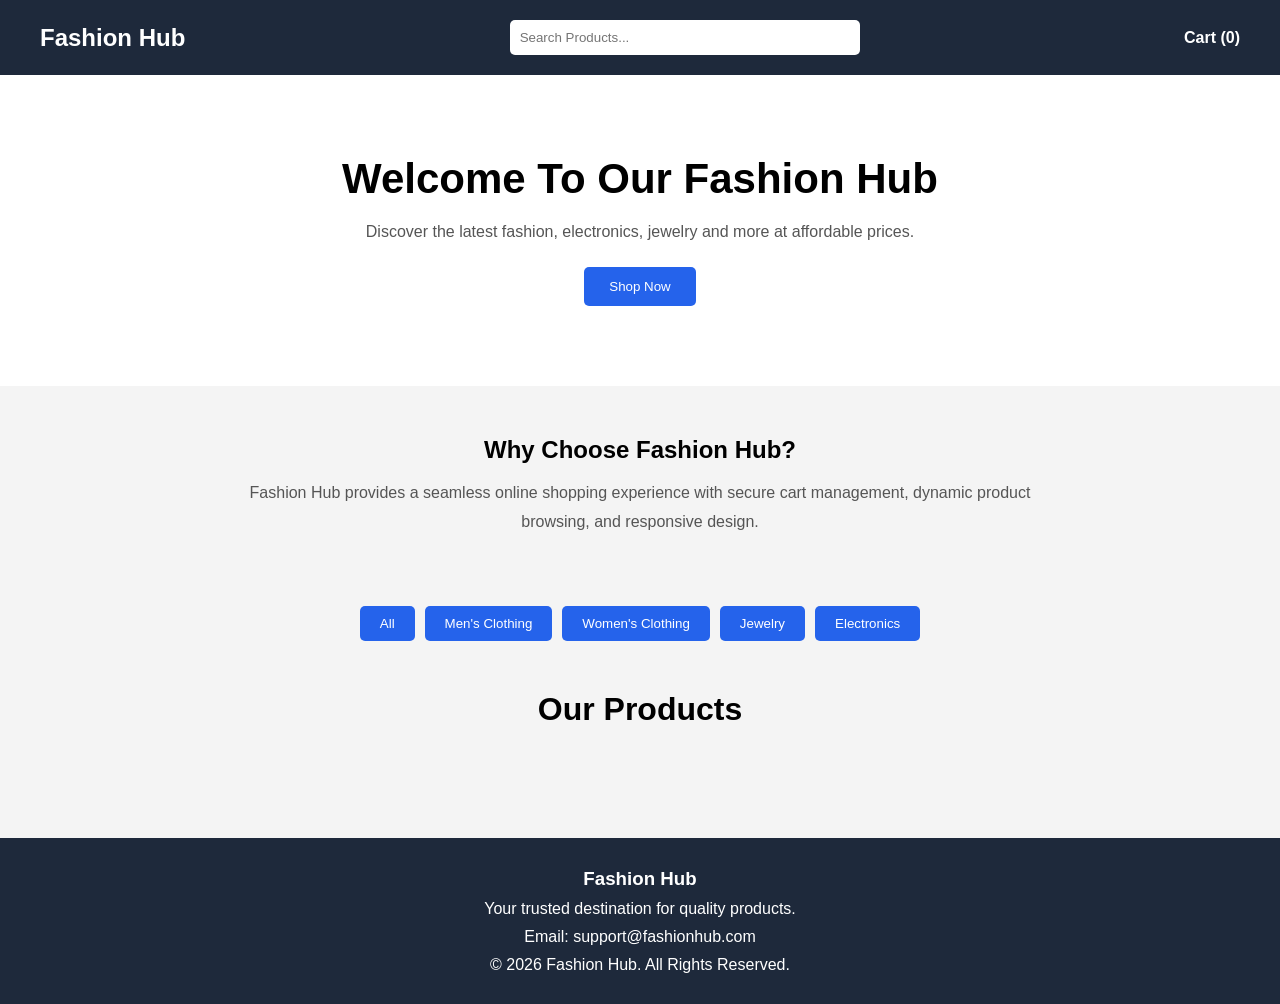
<file: index.html>
<!DOCTYPE html>
<html lang="en">

<head>
    <meta charset="UTF-8">
    <meta name="viewport" content="width=device-width, initial-scale=1.0">
    <title>Fashion Hub</title>
    <link rel="stylesheet" href="index.css">
</head>

<body>

    <!-- Navbar -->

    <nav>
        <h1>Fashion Hub</h1>

        <input
            type="text"
            id="searchInput"
            placeholder="Search Products..."
        >

        <div id="cart">
            <a href="cart.html">
                Cart (<span id="cartCount">0</span>)
            </a>
        </div>
    </nav>

    <!-- Hero Section -->

    <section class="hero">
        <h2>Welcome To Our Fashion Hub</h2>

        <p>
            Discover the latest fashion, electronics,
            jewelry and more at affordable prices.
        </p>

        <button>Shop Now</button>
    </section>

    <!-- About -->

    <section class="about">
        <h2>Why Choose Fashion Hub?</h2>

        <p>
            Fashion Hub provides a seamless online shopping
            experience with secure cart management,
            dynamic product browsing, and responsive design.
        </p>
    </section>

    <!-- Category Filters -->

    <section class="filters">

        <button onclick="filterProducts('all')">
            All
        </button>

        <button onclick="filterProducts(`men's clothing`)">
            Men's Clothing
        </button>

        <button onclick="filterProducts(`women's clothing`)">
            Women's Clothing
        </button>

        <button onclick="filterProducts('jewelery')">
            Jewelry
        </button>

        <button onclick="filterProducts('electronics')">
            Electronics
        </button>

    </section>

    <!-- Products -->

    <main>

        <h2 class="section-title">
            Our Products
        </h2>

        <div id="productsContainer"></div>

    </main>

    <!-- Toast -->

    <div id="toast">
        Product Added To Cart
    </div>

    <!-- Footer -->

    <footer>

        <h3>Fashion Hub</h3>

        <p>
            Your trusted destination for quality products.
        </p>

        <p>
            Email: support@fashionhub.com
        </p>

        <p>
            © 2026 Fashion Hub. All Rights Reserved.
        </p>

    </footer>

    <script src="script.js"></script>

</body>

</html>
</file>
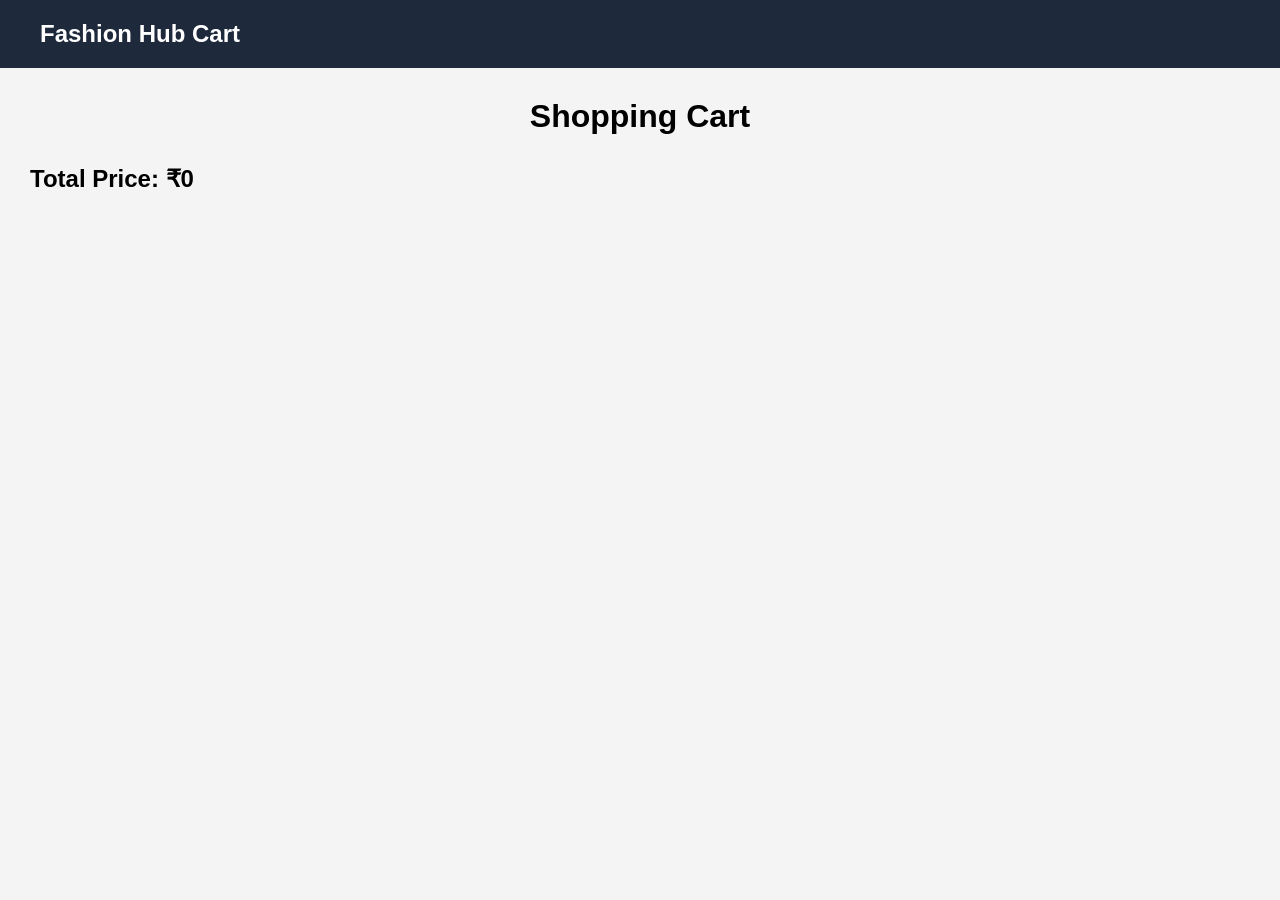
<file: cart.html>
<!DOCTYPE html>
<html lang="en">

<head>
    <meta charset="UTF-8">
    <meta name="viewport" content="width=device-width, initial-scale=1.0">
    <title>Shopping Cart</title>

    <link rel="stylesheet" href="index.css">
</head>

<body>

    <nav>
        <h1>Fashion Hub Cart</h1>
    </nav>

    <main>

        <h2 class="section-title">
            Shopping Cart
        </h2>

        <div id="cartItems"></div>

        <h2 id="totalPrice"></h2>

    </main>

    <script src="cart.js"></script>

</body>

</html>
</file>
<file: index.css>
* {
    margin: 0;
    padding: 0;
    box-sizing: border-box;
    font-family: Arial, sans-serif;
}

body {
    background-color: #f4f4f4;
}

/* Navbar */

nav {
    display: flex;
    justify-content: space-between;
    align-items: center;
    background-color: #1e293b;
    padding: 20px 40px;
}

nav h1 {
    color: white;
}

#searchInput {
    width: 350px;
    padding: 10px;
    border: none;
    border-radius: 5px;
    outline: none;
}

#cart a {
    color: white;
    text-decoration: none;
    font-weight: bold;
}

/* Hero Section */

.hero {
    text-align: center;
    background-color: white;
    padding: 80px 20px;
}

.hero h2 {
    font-size: 42px;
    margin-bottom: 15px;
}

.hero p {
    max-width: 700px;
    margin: auto;
    color: #555;
    line-height: 1.8;
}

.hero button {
    margin-top: 20px;
    padding: 12px 25px;
    border: none;
    background-color: #2563eb;
    color: white;
    border-radius: 5px;
    cursor: pointer;
}

.hero button:hover {
    background-color: #1d4ed8;
}

/* About */

.about {
    text-align: center;
    padding: 50px 20px;
}

.about h2 {
    margin-bottom: 15px;
}

.about p {
    max-width: 800px;
    margin: auto;
    line-height: 1.8;
    color: #555;
}

/* Filters */

.filters {
    display: flex;
    justify-content: center;
    flex-wrap: wrap;
    gap: 10px;
    padding: 20px;
}

.filters button {
    padding: 10px 20px;
    border: none;
    background-color: #2563eb;
    color: white;
    border-radius: 5px;
    cursor: pointer;
}

.filters button:hover {
    background-color: #1d4ed8;
}

/* Products */

main {
    padding: 30px;
}

.section-title {
    text-align: center;
    margin-bottom: 30px;
    font-size: 32px;
}

#productsContainer {
    display: grid;
    grid-template-columns: repeat(auto-fill, minmax(250px, 1fr));
    gap: 20px;
}

/* Product Card */

.product-card {
    background-color: white;
    padding: 15px;
    border-radius: 10px;
    text-align: center;
    box-shadow: 0 2px 10px rgba(0,0,0,0.1);
    transition: 0.3s;
}

.product-card:hover {
    transform: translateY(-5px);
}

.product-card img {
    width: 100%;
    height: 220px;
    object-fit: contain;
}

.product-card h3 {
    margin: 10px 0;
    font-size: 18px;
    height: 60px;
    overflow: hidden;
}

.product-card p {
    color: green;
    font-size: 18px;
    margin-bottom: 10px;
}

.product-card button {
    background-color: #2563eb;
    color: white;
    border: none;
    padding: 10px 15px;
    border-radius: 5px;
    cursor: pointer;
}

.product-card button:hover {
    background-color: #1d4ed8;
}

/* Toast */

#toast {
    position: fixed;
    top: 20px;
    right: 20px;
    background-color: #22c55e;
    color: white;
    padding: 12px 20px;
    border-radius: 5px;
    display: none;
    z-index: 1000;
}

/* Footer */

footer {
    background-color: #1e293b;
    color: white;
    text-align: center;
    padding: 30px;
    margin-top: 50px;
}

footer p {
    margin-top: 10px;
}

/* Responsive */

@media (max-width: 768px) {

    nav {
        flex-direction: column;
        gap: 15px;
    }

    #searchInput {
        width: 100%;
    }

    .hero h2 {
        font-size: 32px;
    }

    .filters {
        flex-direction: column;
        align-items: center;
    }
}
</file>
